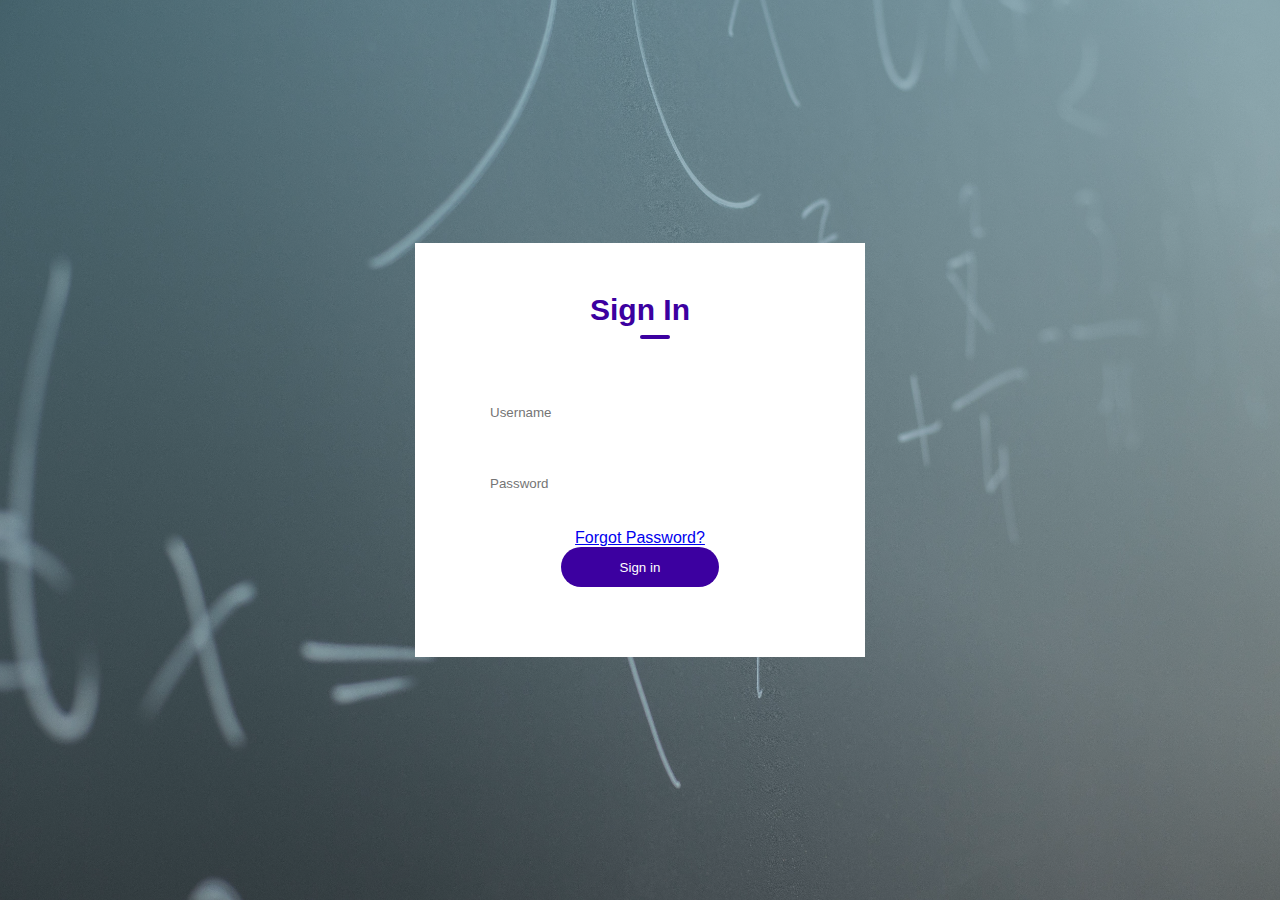
<file: index.html>
<!DOCTYPE html>
<html lang="en">
<head>
    <meta charset="UTF-8">
    <meta name="viewport" content="width=device-width, initial-scale=1.0">
    <title>Login Page</title>
    <link rel="stylesheet" href="style.css">
</head>
<body>
    <div class="container">
        <div class="form-box">
            <h1 id="title">Sign In</h1>
            <form id="loginForm">
                <div class="input-group">
                    <input type="text" id="username" placeholder="Username">
                </div>
                <div class="input-group">
                    <input type="password" id="password" placeholder="Password">
                </div>
                <div class="input-group">
                    <a href="#" id="forgotPassword">Forgot Password?</a>
                </div>
                <div class="btn-field">
                    <button type="submit" id="signinBtn">Sign in</button>
                </div>
            </form>
        </div>
    </div>

    <script>
        document.getElementById("loginForm").addEventListener("submit", function(event) {
            event.preventDefault(); 
            
            var username = document.getElementById("username").value;
            var password = document.getElementById("password").value;
            if (username === "Abhi1124" && password === "7891756770") {
               
                setTimeout(function() {
                    window.location.href = "dashboard.html";
                }, 500);
            } 
            else if (username === "Deep" && password === "8000331996") {
                
                setTimeout(function() {
                    window.location.href = "dashboard.html";
                }, 500); 
            }
            else if (username === "Tanishk" && password === "9079327085") {
               
                setTimeout(function() {
                    window.location.href = "dashboard.html";
                }, 500); 
            }
            else if (username === "Pratik" && password === "9079327085") {
                
                setTimeout(function() {
                    window.location.href = "dashboard.html";
                }, 500); 
            }else {
                alert("Incorrect username or password. Please try again.");
            }
        });
    </script>
</body>
</html>
</file>
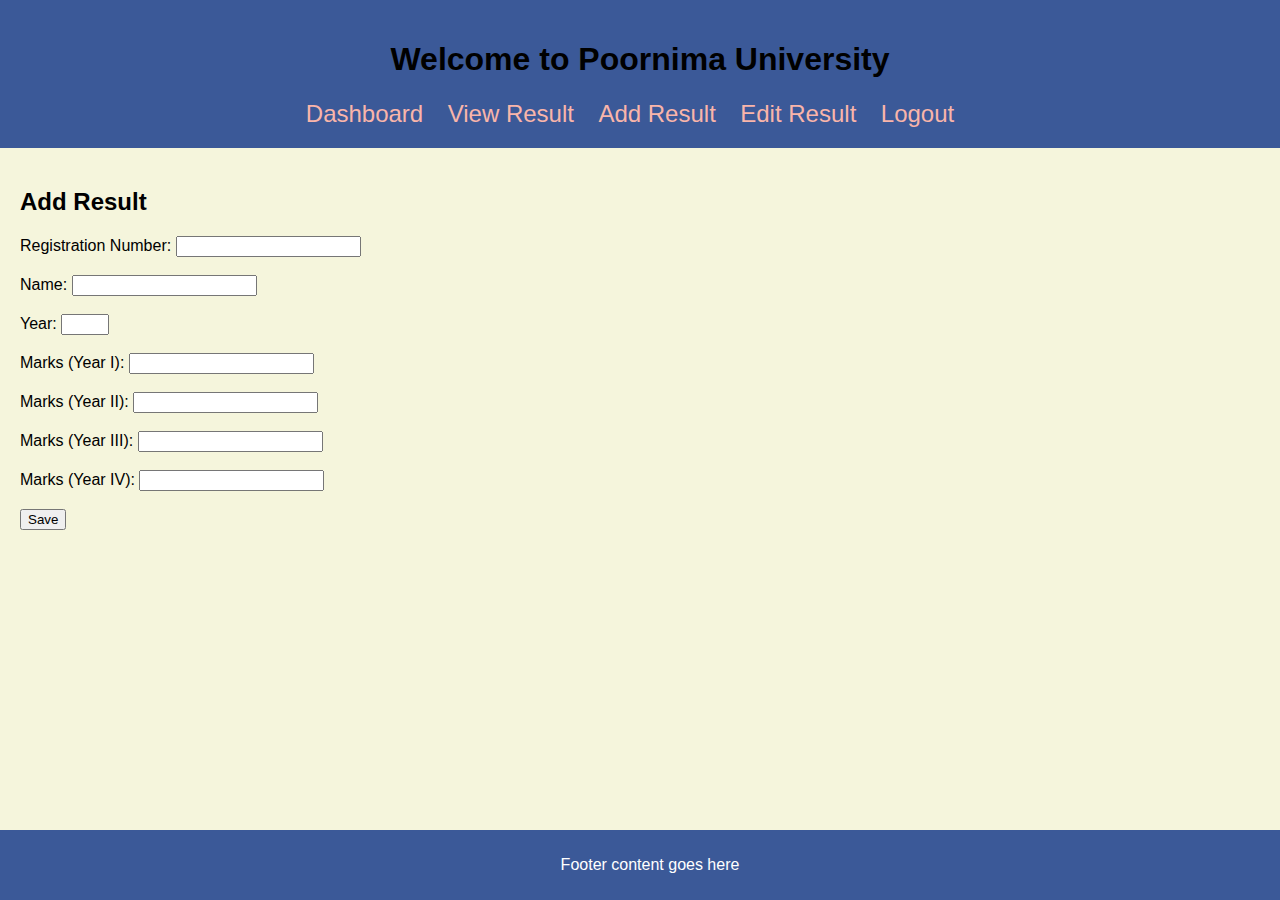
<file: addresult.html>
<!DOCTYPE html>
<html lang="en">
<head>
    <meta charset="UTF-8">
    <meta name="viewport" content="width=device-width, initial-scale=1.0">
    <title>Add Result</title>
    <link rel="stylesheet" href="addresult.css">
</head>
<body>
    <header class="header">
        <h1>Welcome to Poornima University</h1>
        <nav>
            <ul>
                <li><a href="dashboard.html">Dashboard</a></li>
                <li><a href="viewresult.html">View Result</a></li>
                <li><a href="#">Add Result</a></li>
                <li><a href="editresult.html">Edit Result</a></li>
                <li><a href="index.html">Logout</a></li>
            </ul>
        </nav>
    </header>

    <div class="main-content">
        <h2>Add Result</h2>
        <form id="addResultForm">
            <label for="registrationNumber">Registration Number:</label>
            <input type="text" id="registrationNumber" name="registrationNumber" required><br><br>
            
            <label for="name">Name:</label>
            <input type="text" id="name" name="name" required><br><br>
            
            <label for="year">Year:</label>
            <input type="number" id="year" name="year" min="1" max="4" required><br><br>
            
            <label for="marksYear1">Marks (Year I):</label>
            <input type="number" id="marksYear1" name="marksYear1" required><br><br>
            
            <label for="marksYear2">Marks (Year II):</label>
            <input type="number" id="marksYear2" name="marksYear2"><br><br>
            
            <label for="marksYear3">Marks (Year III):</label>
            <input type="number" id="marksYear3" name="marksYear3"><br><br>
            
            <label for="marksYear4">Marks (Year IV):</label>
            <input type="number" id="marksYear4" name="marksYear4"><br><br>
            
            <button type="submit">Save</button>
        </form>
    </div>

    <footer class="footer">
        <p>Footer content goes here</p>
    </footer>

    <script src="addresult.js"></script>
</body>
</html>
</file>
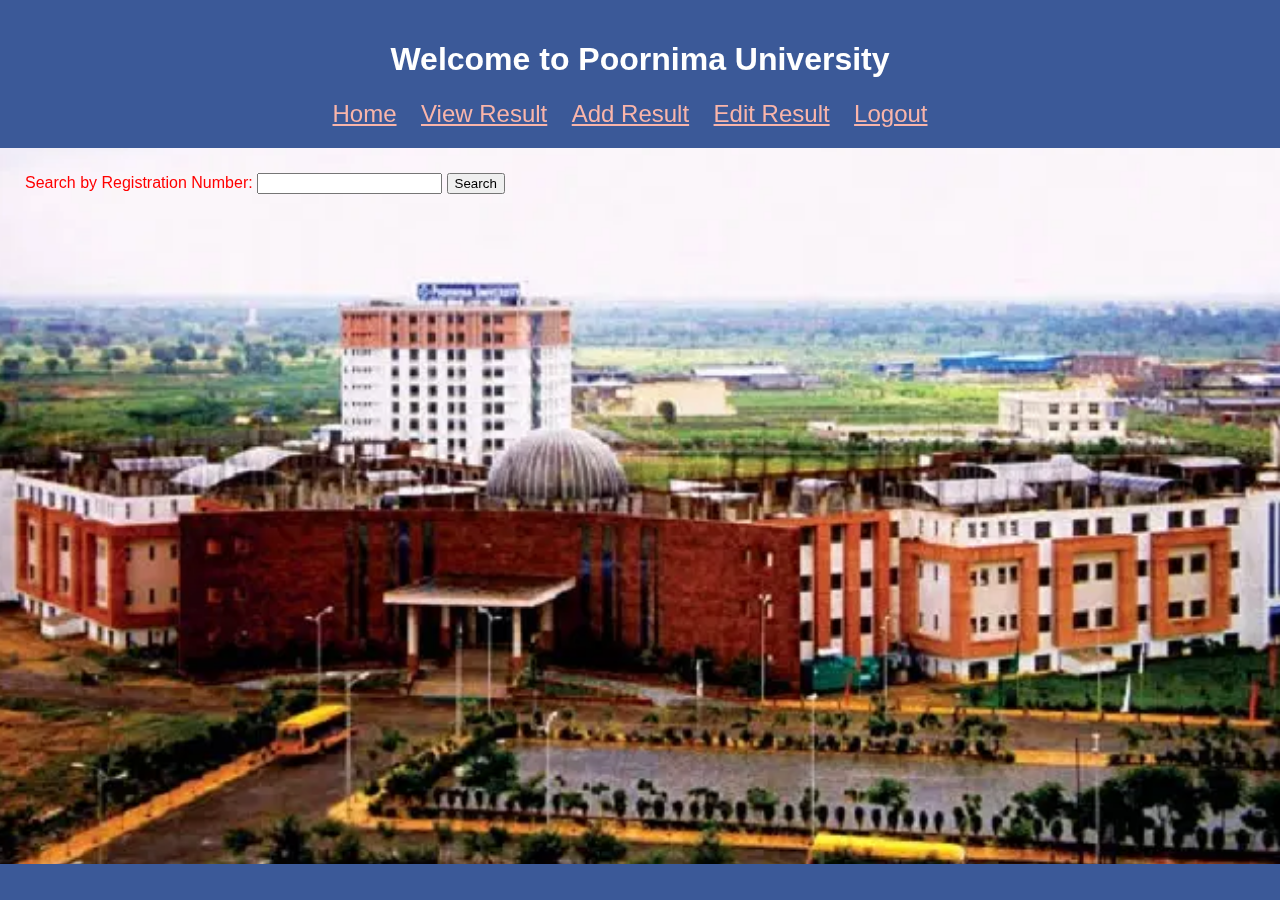
<file: dashboard.html>
<!DOCTYPE html>
<html lang="en">
<head>
    <meta charset="UTF-8">
    <meta name="viewport" content="width=device-width, initial-scale=1.0">
    <title>Dashboard</title>
    <link rel="stylesheet" href="dashboard.css">
</head>
<body>
    <header class="header">
        <h1>Welcome to Poornima University</h1>
        <nav>
            <ul>
                <li><a href="#">Home</a></li>
                <li><a href="viewresult.html">View Result</a></li>
                <li><a href="addresult.html">Add Result</a></li>
                <li><a href="editresult.html">Edit Result</a></li>
                <li><a href="index.html">Logout</a></li>
            </ul>
        </nav>
    </header>

    <div class="background-image"></div>

    <section class="main-content">
        <!-- Your main content goes here -->
        <form id="searchForm" action="search.html" method="GET">
            <label for="regNumber">Search by Registration Number:</label>
            <input type="text" id="regNumber" name="regNumber">
            <button type="submit">Search</button>
        </form>
        <div id="searchResult"></div> <!-- Display search result here -->
    </section>

    <footer class="footer">
        <p>
</file>
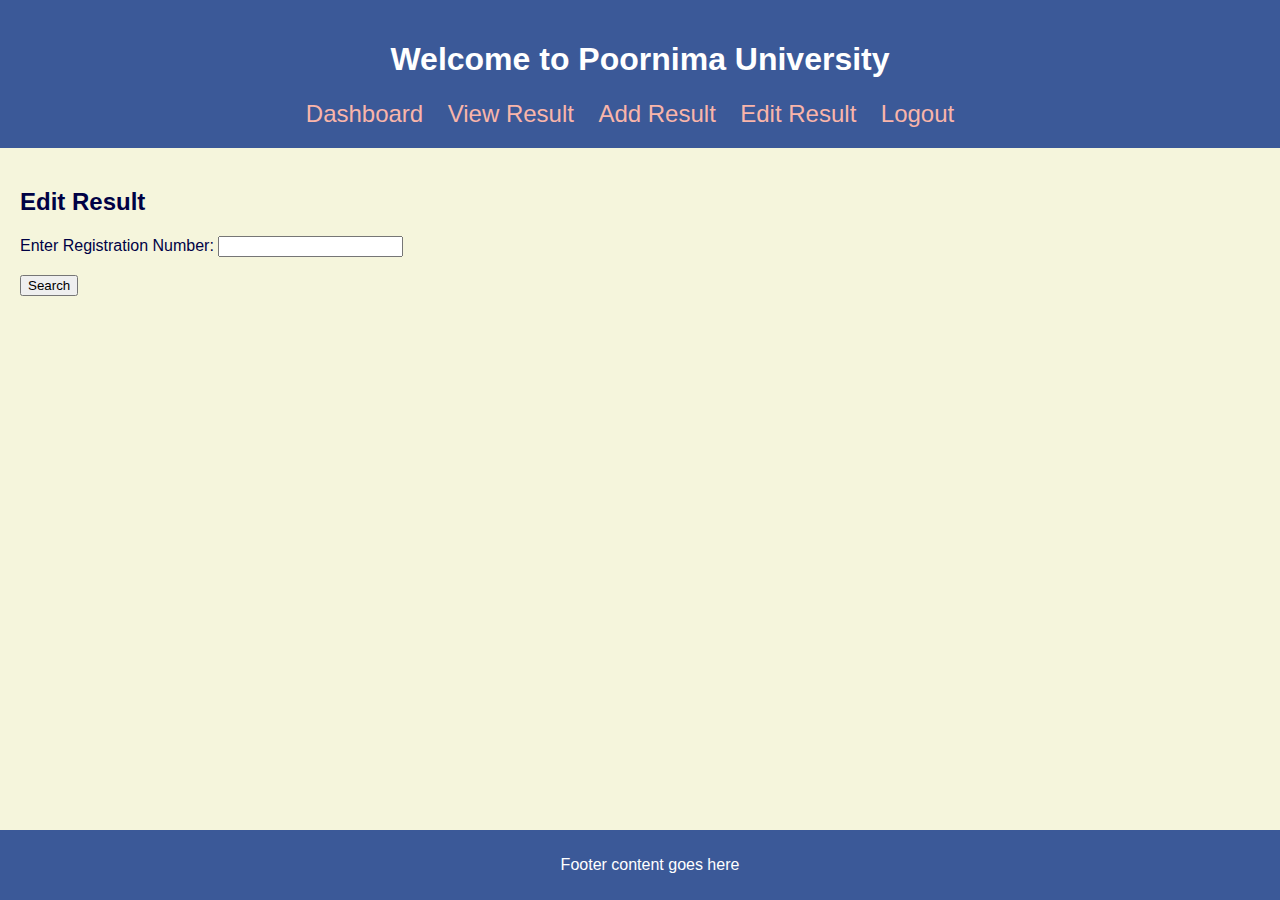
<file: editresult.html>
<!DOCTYPE html>
<html lang="en">
<head>
    <meta charset="UTF-8">
    <meta name="viewport" content="width=device-width, initial-scale=1.0">
    <title>Edit Result</title>
    <link rel="stylesheet" href="editresult.css">
</head>
<body>
    <header class="header">
        <h1>Welcome to Poornima University</h1>
        <nav>
            <ul>
                <li><a href="dashboard.html">Dashboard</a></li>
                <li><a href="viewresult.html">View Result</a></li>
                <li><a href="addresult.html">Add Result</a></li>
                <li><a href="editresult.html">Edit Result</a></li>
                <li><a href="index.html">Logout</a></li>
            </ul>
        </nav>
    </header>

    <div class="main-content">
        <h2>Edit Result</h2>
        <form id="editResultForm">
            <label for="editRegistrationNumber">Enter Registration Number:</label>
            <input type="text" id="editRegistrationNumber" name="editRegistrationNumber" required><br><br>
            <button type="button" id="searchButton">Search</button>
        </form>

        <div id="editFormContainer" style="display:none;">
            <h3>Student Details</h3>
            <form id="editStudentForm">
                <!-- Fields to edit student details -->
                <label for="editName">Name:</label>
                <input type="text" id="editName" name="editName" required><br><br>
                
                <label for="editYear">Year:</label>
                <input type="number" id="editYear" name="editYear" min="1" max="4" required><br><br>
                
                <label for="editMarksYear1">Marks (Year I):</label>
                <input type="number" id="editMarksYear1" name="editMarksYear1" required><br><br>
                
                <label for="editMarksYear2">Marks (Year II):</label>
                <input type="number" id="editMarksYear2" name="editMarksYear2"><br><br>
                
                <label for="editMarksYear3">Marks (Year III):</label>
                <input type="number" id="editMarksYear3" name="editMarksYear3"><br><br>
                
                <label for="editMarksYear4">Marks (Year IV):</label>
                <input type="number" id="editMarksYear4" name="editMarksYear4"><br><br>
                
                <button type="submit">Save</button>
            </form>
        </div>
    </div>

    <footer class="footer">
        <p>Footer content goes here</p>
    </footer>

    <script src="search.js"></script>
    <script src="editresult.js"></script>
</body>
</html>
</file>
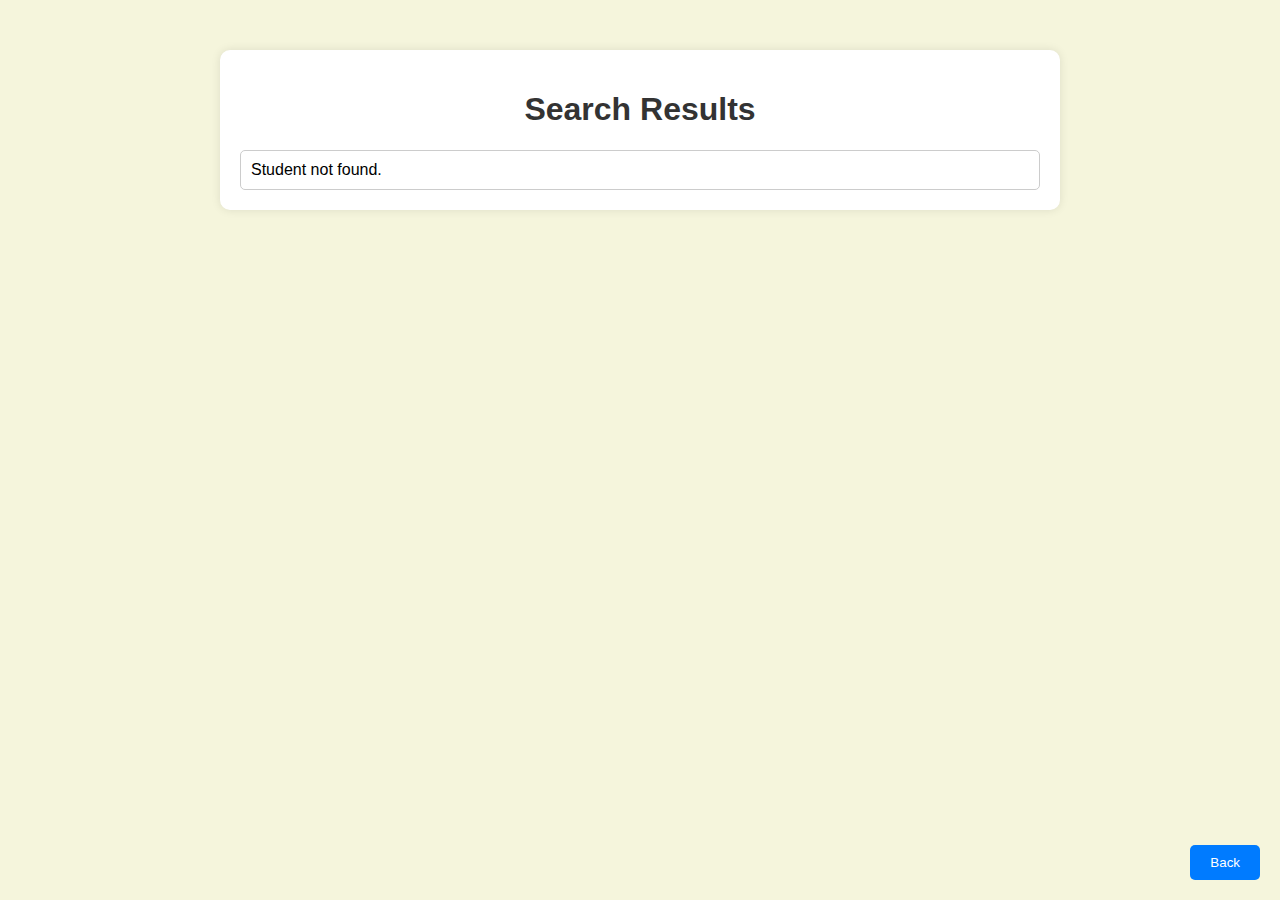
<file: search.html>
<!DOCTYPE html>
<html lang="en">
<head>
    <meta charset="UTF-8">
    <meta name="viewport" content="width=device-width, initial-scale=1.0">
    <title>Search Results</title>
    <link rel="stylesheet" href="search.css">
</head>
<body>
    <div class="container">
        <h1>Search Results</h1>
        <div id="searchResult"></div> <!-- Display search result here -->
    </div>

    <button class="back-btn" onclick="goBack()">Back</button>

    <script src="search.js"></script>
    <script>
        // Function to parse query parameters from URL
        function getQueryParams() {
            var queryParams = {};
            var queryString = window.location.search.substring(1);
            var pairs = queryString.split("&");
            for (var i = 0; i < pairs.length; i++) {
                var pair = pairs[i].split("=");
                queryParams[pair[0]] = decodeURIComponent(pair[1]);
            }
            return queryParams;
        }

        // Retrieve registration number from query parameters
        var queryParams = getQueryParams();
        var registrationNumber = queryParams.regNumber;
        
        // Search for student details using registration number
        var student = searchStudentByRegistrationNumber(registrationNumber);
        var searchResultElement = document.getElementById('searchResult');
        if (student) {
            searchResultElement.innerHTML = `
                <p><strong>Registration Number:</strong> ${student.registrationNumber}</p>\
                <p><strong>Name:</strong> ${student.name}</p>
                <p><strong>Year:</strong> ${student.year}</p>
                <p><strong>Marks:</strong></p>
                <ul>
                    <li>Year I: ${student.marks.yearI}</li>
                    <li>Year II: ${student.marks.yearII}</li>
                    <li>Year III: ${student.marks.yearIII}</li>
                    <li>Year IV: ${student.marks.yearIV}</li>
                </ul>
                <p><strong>Mobile Number:</strong> ${student.mobileNumber}</p>
            `;
        } else {
            searchResultElement.innerHTML = "Student not found.";
        }

        // Function to go back to the dashboard page
        function goBack() {
            window.history.back();
        }
    </script>
</body>
</html>
</file>
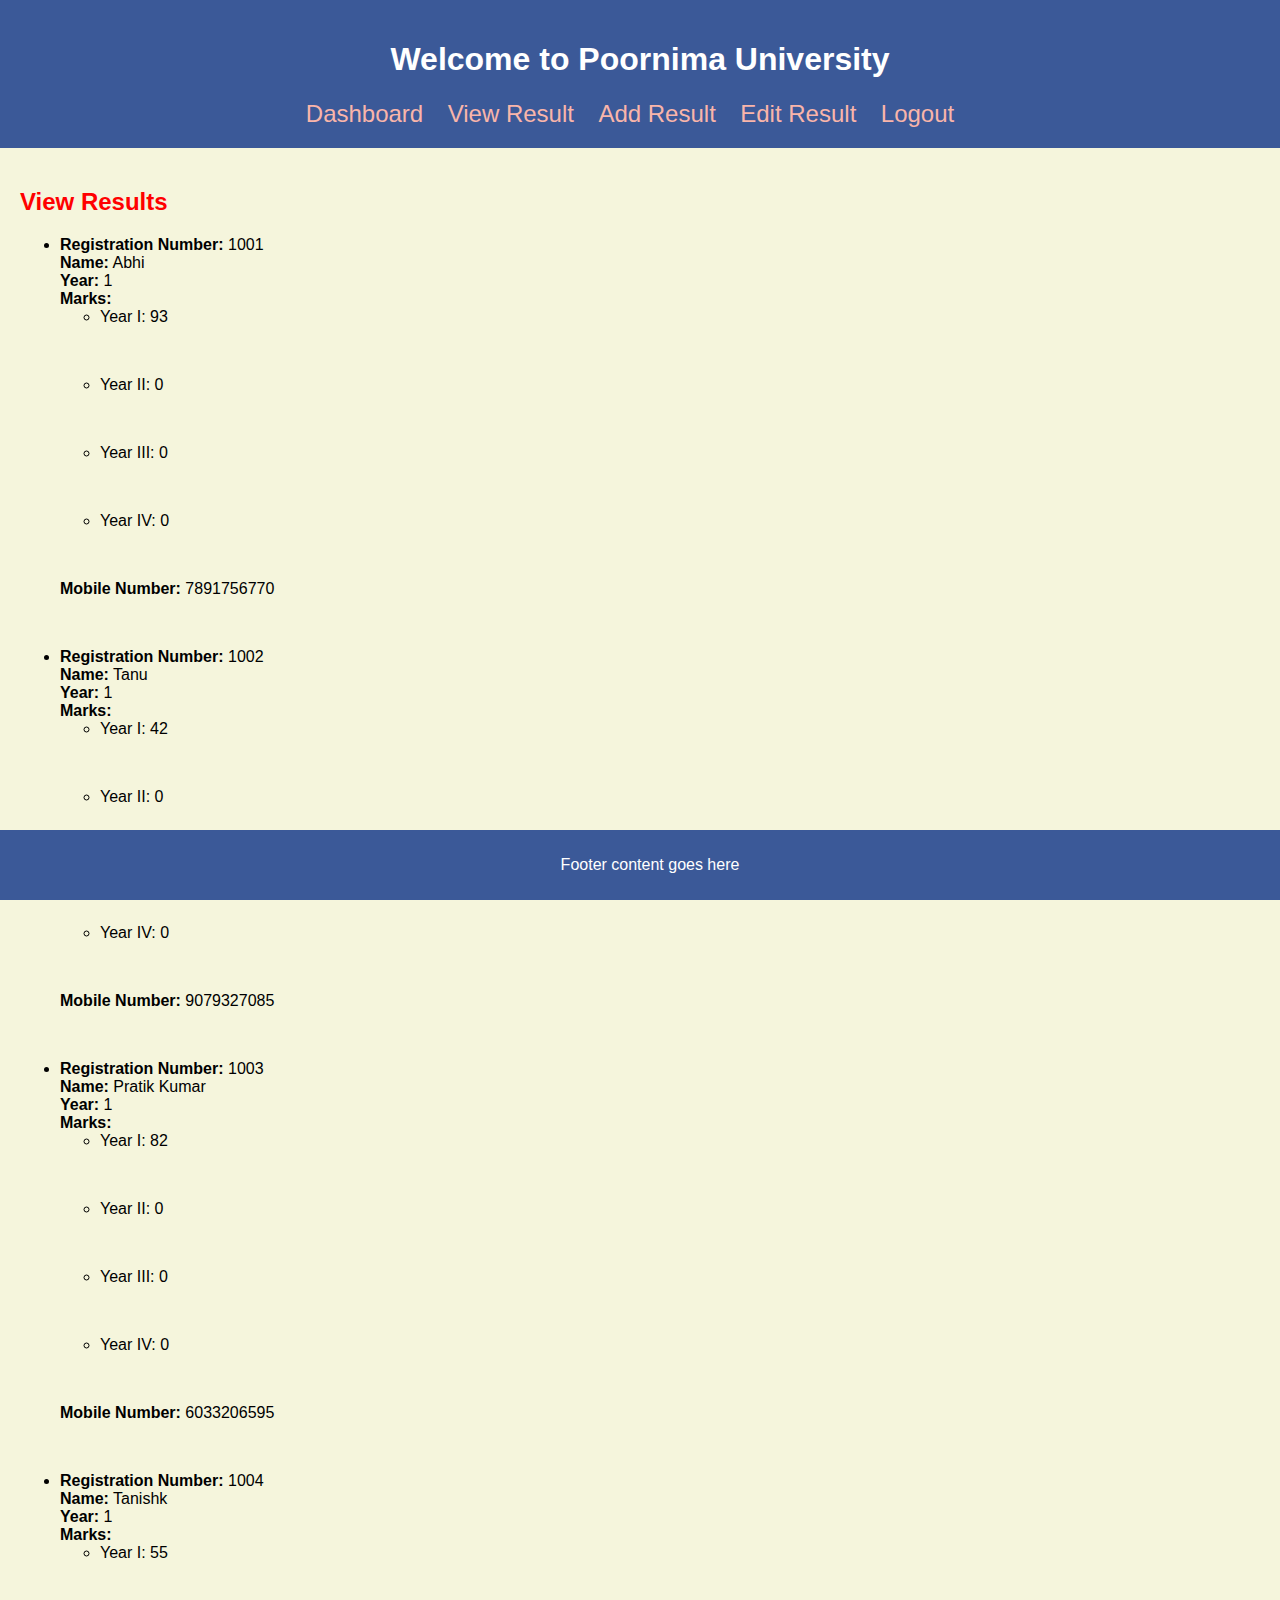
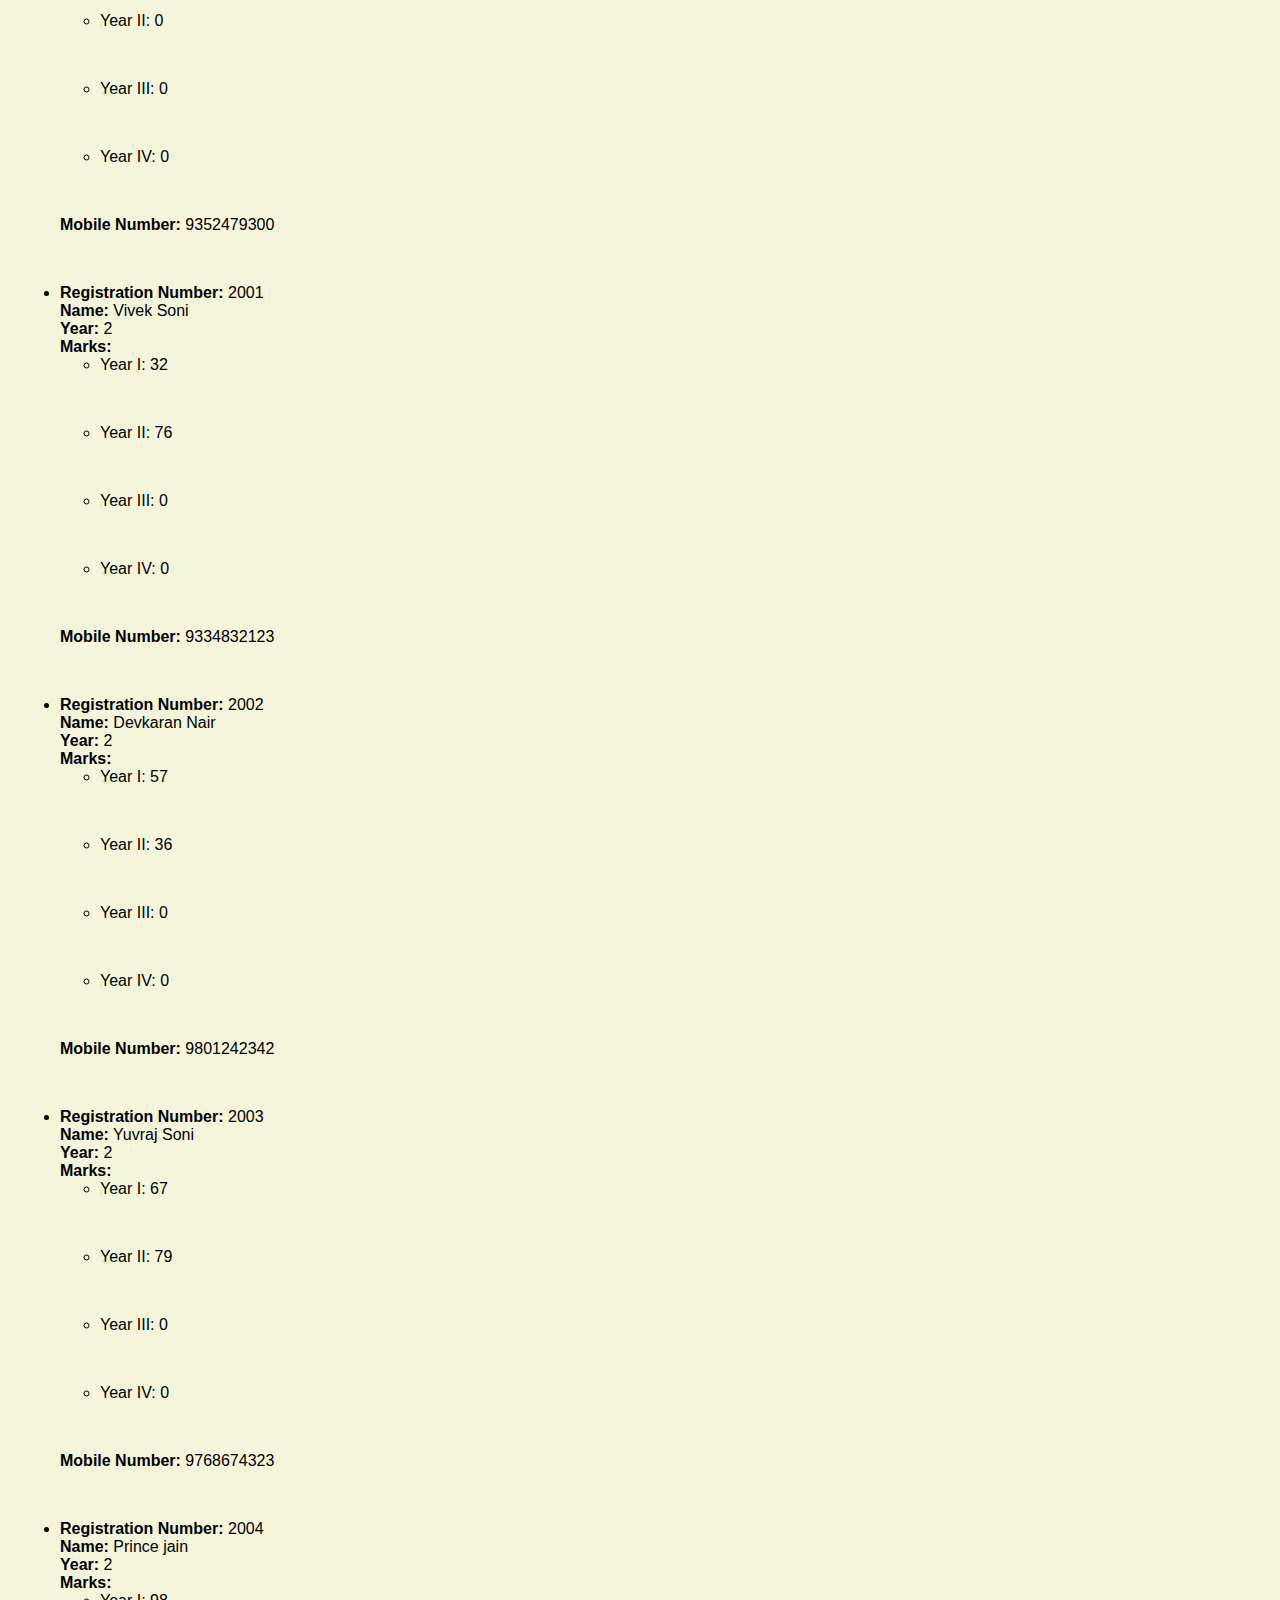
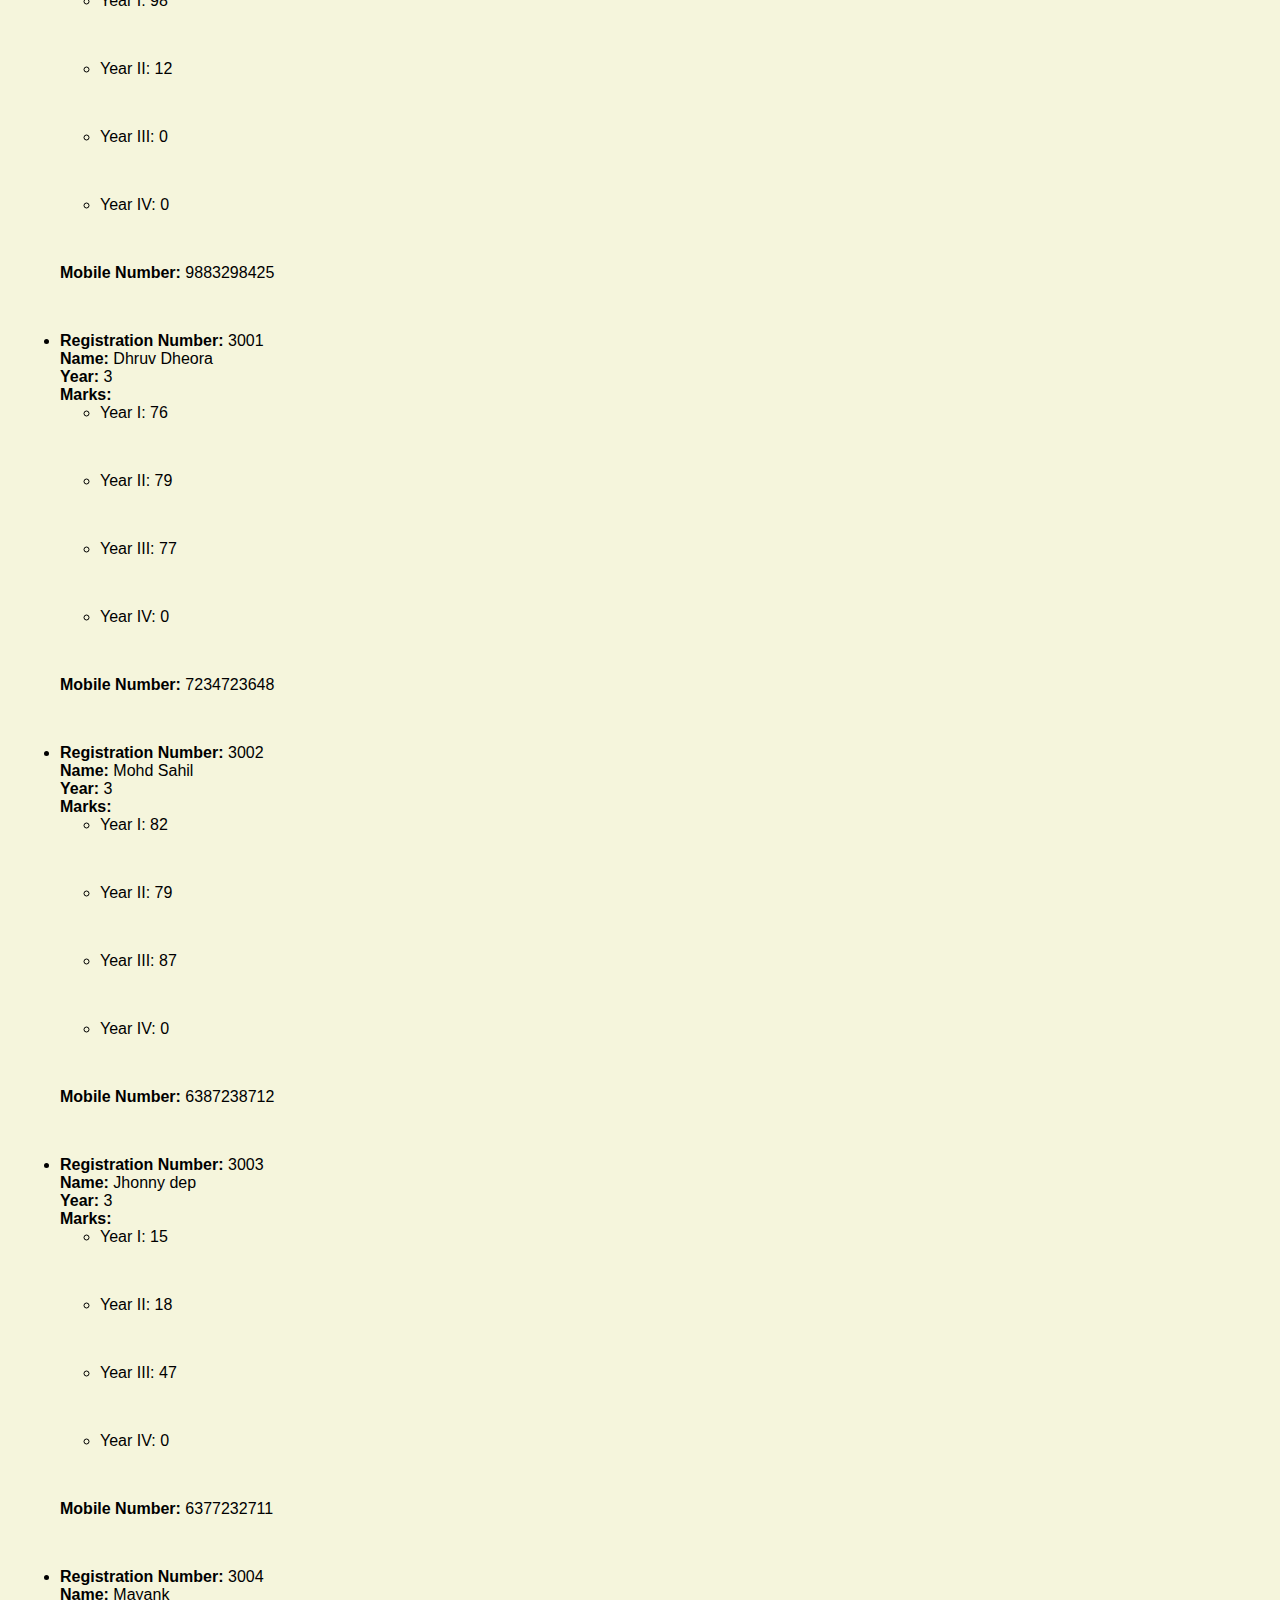
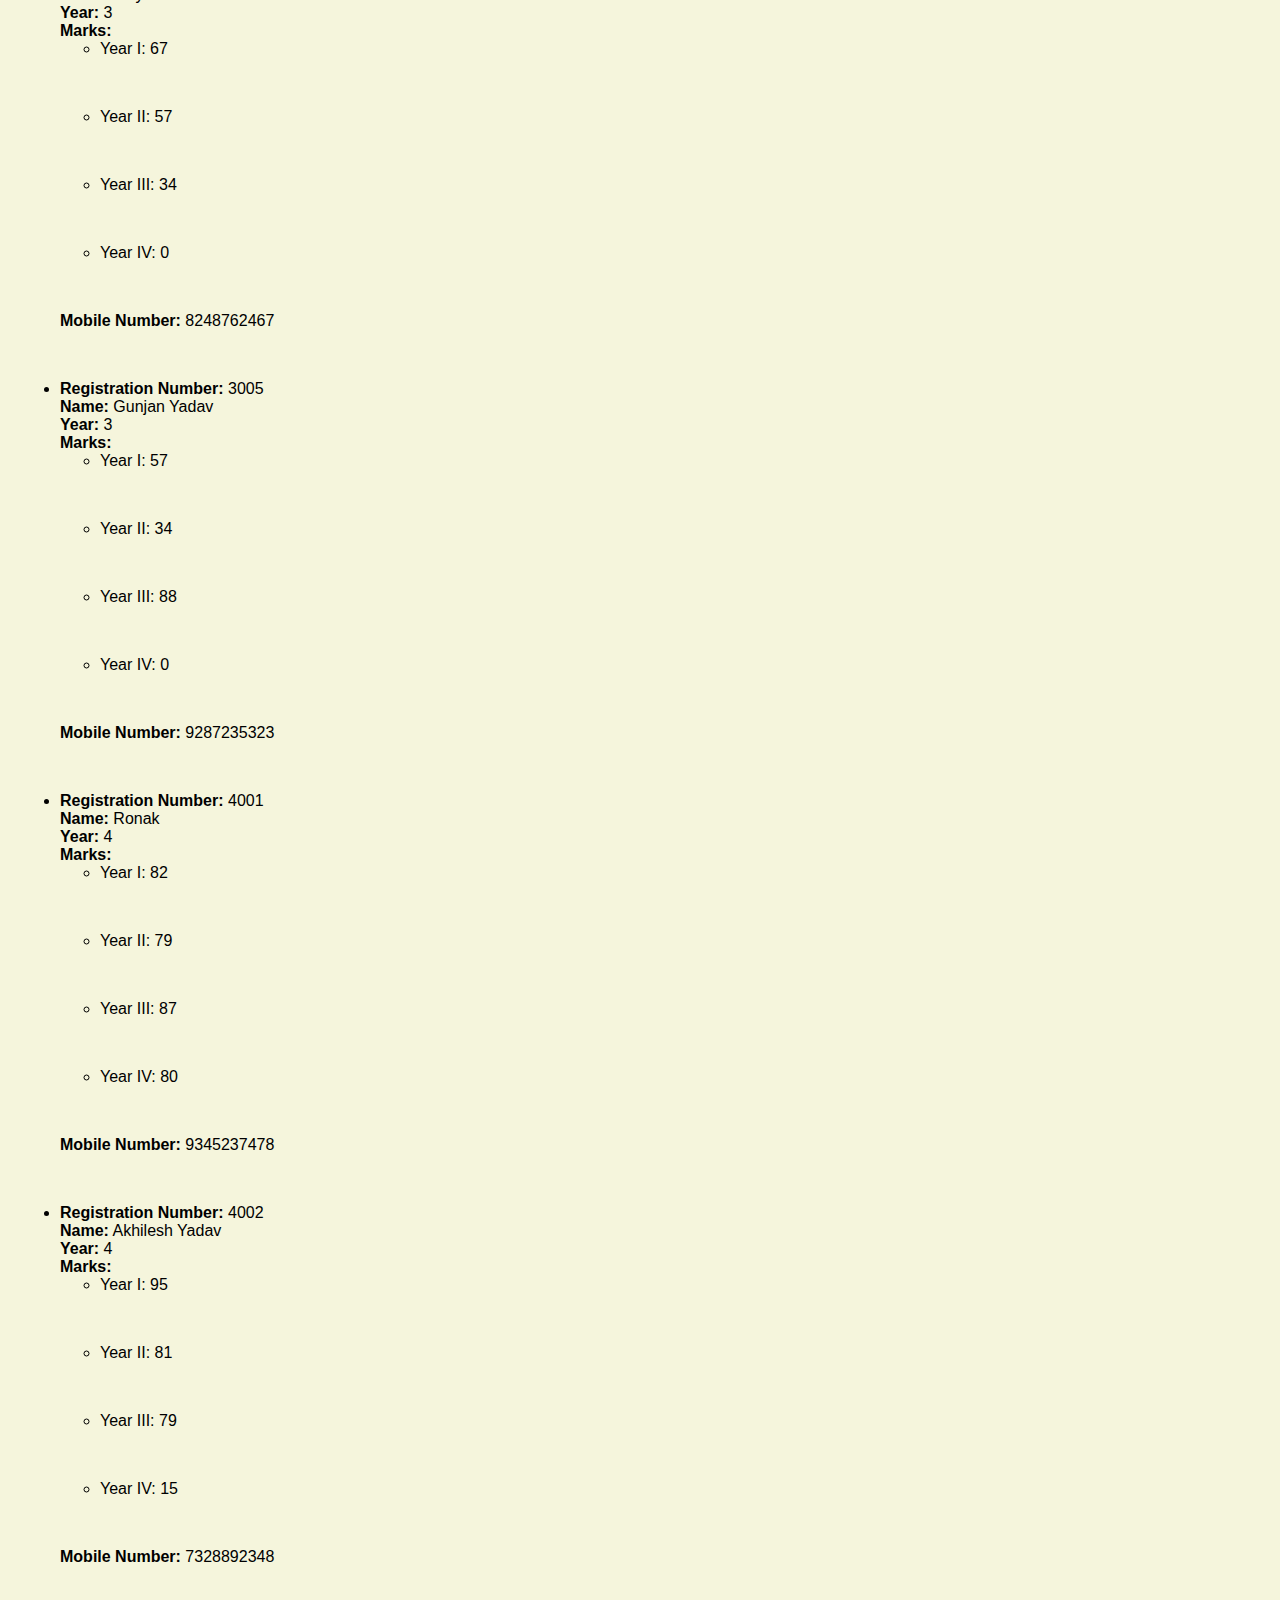
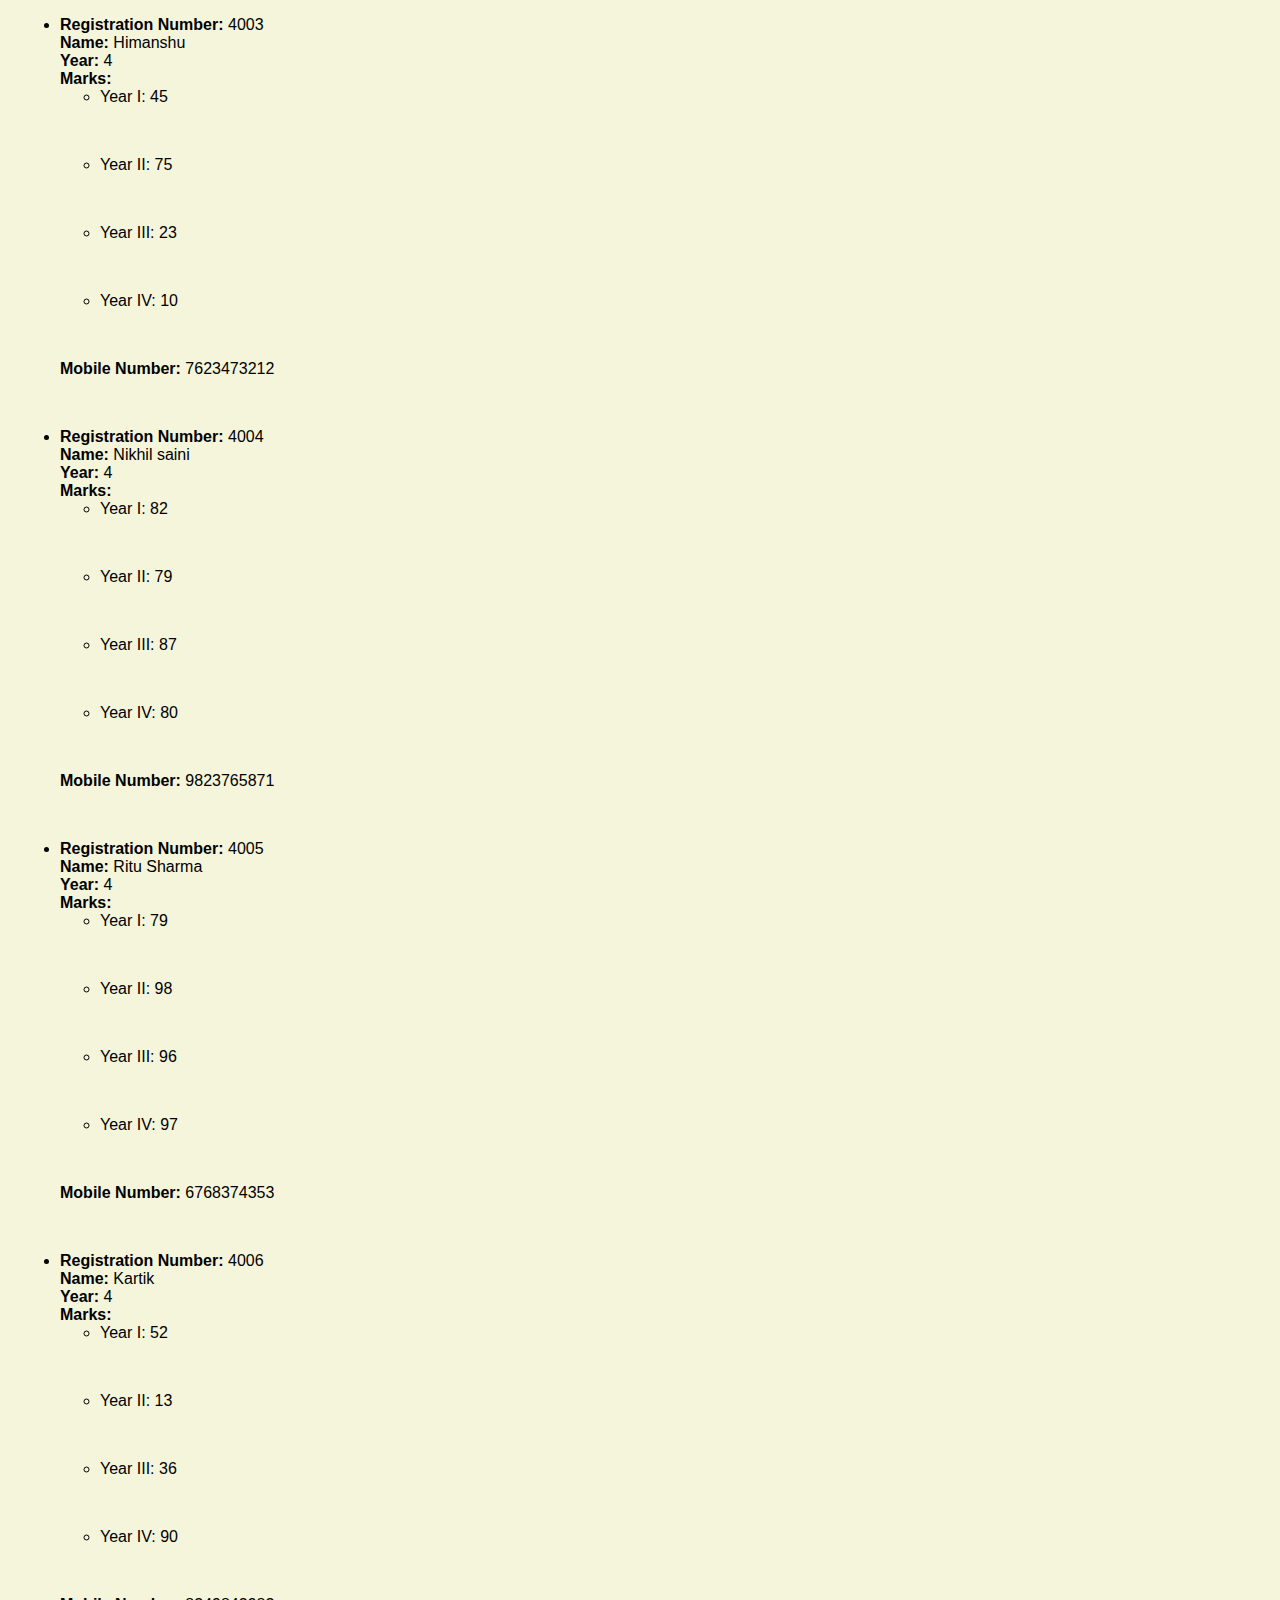
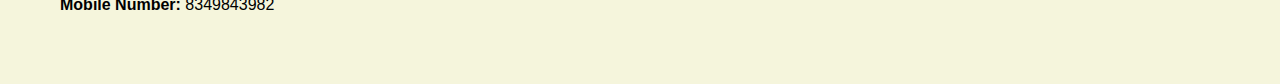
<file: viewresult.html>
<!DOCTYPE html>
<html lang="en">
<head>
    <meta charset="UTF-8">
    <meta name="viewport" content="width=device-width, initial-scale=1.0">
    <title>View Result</title>
    <link rel="stylesheet" href="viewresult.css">
</head>
<body>
    <header class="header">
        <h1>Welcome to Poornima University</h1>
        <nav>
            <ul>
                <li><a href="dashboard.html">Dashboard</a></li>
                <li><a href="#">View Result</a></li>
                <li><a href="addresult.html">Add Result</a></li>
                <li><a href="editresult.html">Edit Result</a></li>
                <li><a href="index.html">Logout</a></li>
            </ul>
        </nav>
    </header>

    <div class="main-content">
        <h2>View Results</h2>
        <div id="searchResult"></div> 
    </div>

    <footer class="footer">
        <p>Footer content goes here</p>
    </footer>

    <script src="search.js"></script>
    <script>
        
        function displaySearchResults() {
            var searchResultElement = document.getElementById('searchResult');
            var searchResults = getSearchResults();
            if (searchResults.length > 0) {
                var resultHTML = '<ul>';
              
                searchResults.sort(function(a, b) {
                    if (a.year !== b.year) {
                        return a.year - b.year;
                    } else {
                        return a.registrationNumber.localeCompare(b.registrationNumber);
                    }
                });
                searchResults.forEach(function(student) {
                    resultHTML += '<li>';
                    resultHTML += '<strong>Registration Number:</strong> ' + student.registrationNumber + '<br>';
                    resultHTML += '<strong>Name:</strong> ' + student.name + '<br>';
                    resultHTML += '<strong>Year:</strong> ' + student.year + '<br>';
                    resultHTML += '<strong>Marks:</strong><br>';
                    resultHTML += '<ul>';
                    resultHTML += '<li>Year I: ' + student.marks.yearI + '</li>';
                    resultHTML += '<li>Year II: ' + student.marks.yearII + '</li>';
                    resultHTML += '<li>Year III: ' + student.marks.yearIII + '</li>';
                    resultHTML += '<li>Year IV: ' + student.marks.yearIV + '</li>';
                    resultHTML += '</ul>';
                    resultHTML += '<strong>Mobile Number:</strong> ' + student.mobileNumber + '<br>';
                    resultHTML += '</li>';
                });
                resultHTML += '</ul>';
                searchResultElement.innerHTML = resultHTML;
            } else {
                searchResultElement.innerHTML = "No results found.";
            }
        }

        
        displaySearchResults();
    </script>
</body>
</html>
</file>
<file: style.css>
* {
    margin: 0;
    padding: 0;
    font-family: 'Poppins', sans-serif;
    box-sizing: border-box;
}

body {
    margin: 0;
}

.container {
    width: 100%;
    height: 100vh;
    background-image: linear-gradient(rgba(58, 126, 146, 0.427), rgba(97, 146, 163, 0.203)), url('e.png');
    background-position: center;
    background-size: cover;
    position: relative;
}

.form-box {
    width: 90%;
    max-width: 450px;
    position: absolute;
    top: 50%;
    left: 50%;
    transform: translate(-50%, -50%);
    background: #fff;
    padding: 50px 60px 70px;
    text-align: center;
}

.input-group {
    margin-top: 20px;
}

.input-field {
    margin-bottom: 20px;
    position: relative;
}

i {
    position: absolute;
    left: 10px;
    top: 50%;
    transform: translateY(-50%);
}

.form-box h1 {
    font-size: 30px;
    margin-bottom: 60px;
    color: #3c00a0;
    position: relative;
}

.form-box h1::after {
    content: '';
    width: 30px;
    height: 4px;
    border-radius: 3px;
    background: #3c00a0;
    position: absolute;
    bottom: -12px;
    left: 50%;
    transform: translatex(-50);
}

.input-field {
    background: #eaeaea;
    margin: 15px 0;
    border-radius: 3px;
    display: flex;
    align-items: center;
    max-height: 65px;
    transition: 0.5s;
    overflow: hidden;
}

input {
    width: 100%;
    background: transparent;
    border: 0;
    outline: 0;
    padding: 18px 15px;
}

.input-field i {
    margin-left: 15px;
    color: #999;
}

form p {
    margin-top: 10px;
}

form p a {
    text-decoration: none;
    color: #3c00a0;
}

.btn-field {
    width: 100%;
    display: flex;
    justify-content: center;
}

.btn-field button{
    flex-basis: 48%;
    background: #3c00a0;
    color: #fff;
    height: 40px;
    border-radius: 20px;
    border: 0;
    outline: 0;
    cursor: pointer;
    transition: background 1s;
}

.btn-field button.disable {
    background: #eaeaea;
    color: #555;
}
</file>
<file: addresult.css>
/* addresult.css */
body {
    margin: 0;
    padding: 0;
    font-family: 'Poppins', sans-serif;
    color: black;
    background-color: #f5f5dc; /* Light olive green background */
}

.header {
    background-color: #3b5998;
    padding: 20px;
    text-align: center;
}

nav ul {
    list-style-type: none;
    margin: 0;
    padding: 0;
}

nav ul li {
    display: inline;
    margin-right: 20px;
}

nav ul li a {
    color: rgb(249, 181, 170);
    text-decoration: none;
    font-size: 24px;
}

nav ul li a:hover {
    color: #fff;
}

.main-content {
    padding: 20px;
}

.footer {
    background-color: #3b5998;
    color: white;
    padding: 10px;
    text-align: center;
    position: fixed;
    bottom: 0;
    width: 100%;
}
</file>
<file: dashboard.css>
body {
    margin: 0;
    padding: 0;
    font-family: 'Poppins', sans-serif;
    color: white;
}

.header {
    background-color: #3b5998;
    padding: 20px;
    text-align: center;
}

nav ul {
    list-style-type: none;
    margin: 0;
    padding: 0;
}

nav ul li {
    display: inline;
    margin-right: 20px;
}

nav ul li a {
    color: rgb(249, 181, 170);
    text-decoration: none;
    font-size: 24px;
    text-decoration: underline;
    transition: color 0.3s ease; /* Transition for color change */
}

nav ul li a:hover {
    color: #fff; /* Change color on hover */
}

.search-container {
    float: right;
    margin-top: 10px;
    margin-right: 10px;
}

.search-container input[type=text] {
    padding: 6px;
    margin-top: 4px;
    font-size: 17px;
    border: 2px solid #3b5998;
    border-radius: 5px;
    outline: none;
    transition: border-color 0.3s ease; /* Transition for border color change */
}

.search-container button {
    float: right;
    padding: 6px 10px;
    margin-top: 4px;
    margin-left: 10px; /* Added margin to separate button from input */
    background: #3b5998;
    color: white;
    font-size: 17px;
    border: none;
    border-radius: 5px;
    cursor: pointer;
    transition: background-color 0.3s ease; /* Transition for background color change */
}

.search-container button:hover {
    background: #2a3f6e;
}

.main-content {
    color: rgb(255, 0, 0);
    padding: 25px;
}

.footer {
    background-color: #3b5998;
    color: white;
    padding: 10px;
    text-align: center;
    position: fixed;
    bottom: 0;
    width: 100%;
}

.background-image {
    background-image: url('poornima.png');
    background-size: cover;
    background-position: center;
    position: fixed;
    top: 90px; /* Adjust as needed based on the header height */
    left: 0;
    right: 0;
    bottom: 0;
    z-index: -1; /* Ensure the background image is behind other content */
}
</file>
<file: editresult.css>
/* editresult.css */
body {
    margin: 0;
    padding: 0;
    font-family: 'Poppins', sans-serif;
    color: white;
    background-color: #f5f5dc; /* Light olive green background */
}

.header {
    background-color: #3b5998;
    padding: 20px;
    text-align: center;
}

nav ul {
    list-style-type: none;
    margin: 0;
    padding: 0;
}

nav ul li {
    display: inline;
    margin-right: 20px;
}

nav ul li a {
    color: rgb(249, 181, 170);
    text-decoration: none;
    font-size: 24px;
}

nav ul li a:hover {
    color: #fff;
}

.main-content {
    color: rgb(0, 1, 69);
    padding: 20px;
}

.footer {
    background-color: #3b5998;
    color: white;
    padding: 10px;
    text-align: center;
    position: fixed;
    bottom: 0;
    width: 100%;
}
</file>
<file: search.css>
/* search.css */
body {
    background-color: #f5f5dc; /* Light olive green background */
    font-family: Arial, sans-serif;
    margin: 0;
    padding: 0;
}

.container {
    max-width: 800px;
    margin: 50px auto;
    background-color: #fff;
    padding: 20px;
    border-radius: 10px;
    box-shadow: 0 0 10px rgba(0, 0, 0, 0.1);
}

h1 {
    text-align: center;
    color: #333;
}

#searchResult {
    margin-top: 20px;
    padding: 10px;
    border: 1px solid #ccc;
    border-radius: 5px;
}

.back-btn {
    position: fixed;
    bottom: 20px;
    right: 20px;
    background-color: #007bff;
    color: #fff;
    border: none;
    border-radius: 5px;
    padding: 10px 20px;
    cursor: pointer;
    transition: background-color 0.3s ease; /* Smooth transition for background-color */
}

.back-btn:hover {
    background-color: #0056b3; /* Darker blue color on hover */
}
</file>
<file: viewresult.css>
/* viewresult.css */
body {
    margin: 0;
    padding: 0;
    font-family: 'Poppins', sans-serif;
    color: white;
    background-color: #f5f5dc; /* Light olive green background */
}

.header {
    background-color: #3b5998;
    padding: 20px;
    text-align: center;
}

nav ul {
    list-style-type: none;
    margin: 0;
    padding: 0;
}

nav ul li {
    display: inline;
    margin-right: 20px;
}

nav ul li a {
    color: rgb(249, 181, 170);
    text-decoration: none;
    font-size: 24px;
}

nav ul li a:hover {
    color: #fff;
}

.main-content {
    color: rgb(255, 0, 0);
    padding: 20px;
}

.footer {
    background-color: #3b5998;
    color: white;
    padding: 10px;
    text-align: center;
    position: fixed;
    bottom: 0;
    width: 100%;
}

/* Change color of search results heading to blue */
#searchResult h2 {
    color: blue;
}

/* Change color of search results to black with spacing between students */
#searchResult ul {
    color: black;
    padding-left: 40px; /* Add spacing between students */
}

/* Increase spacing between different students */
#searchResult ul li {
    margin-bottom: 50px; /* Adjust spacing as needed */
}
</file>
